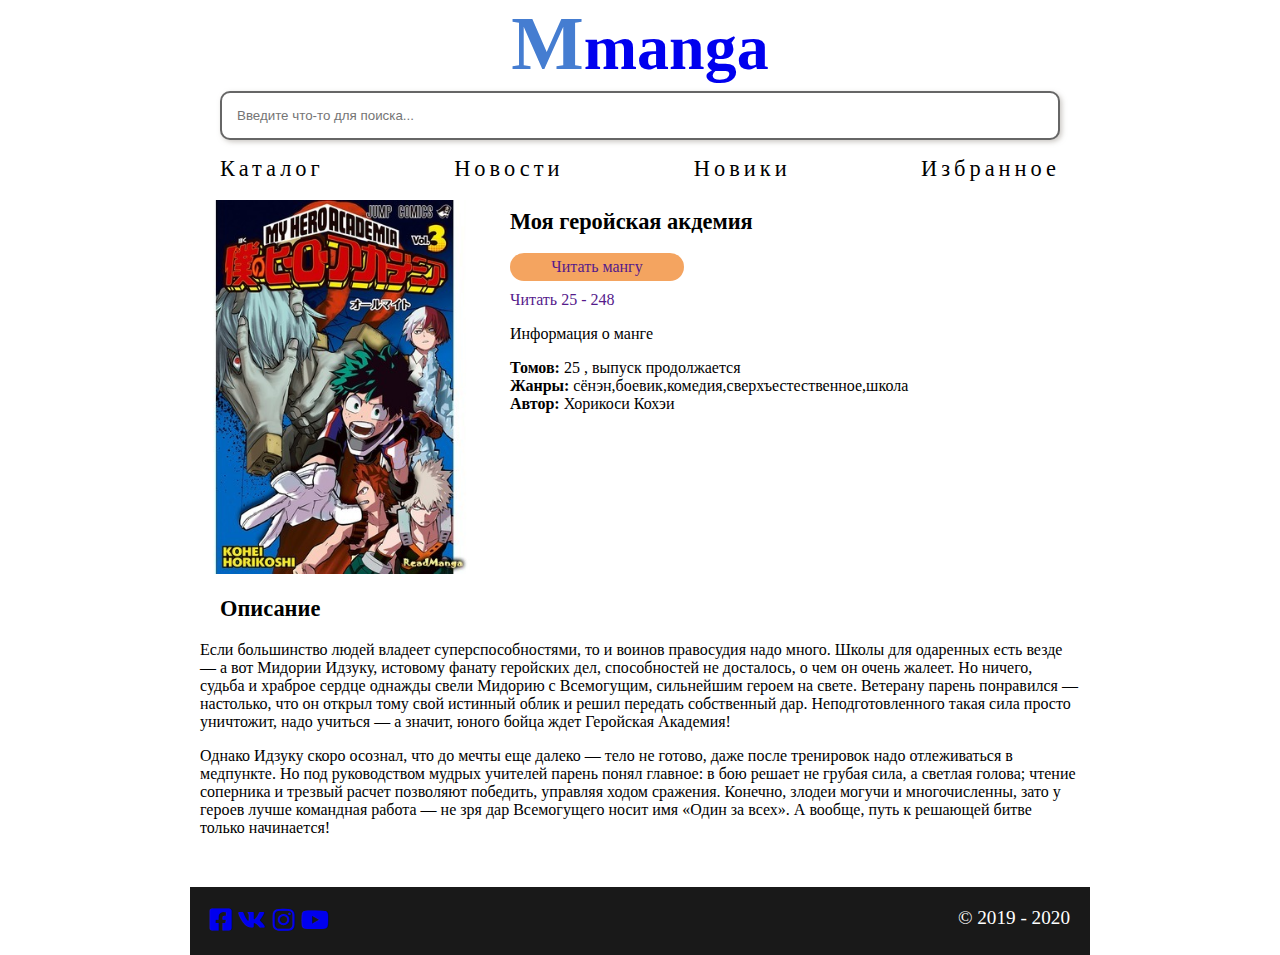
<file: manga/onePiece.html>
<!DOCTYPE html>
<html lang="en">

<head>
    <meta charset="UTF-8">
    <meta name="viewport" content="width=device-width, initial-scale=1.0">
    <meta http-equiv="X-UA-Compatible" content="ie=edge">
    <title>Читать мангу OnePiece</title>
    <link rel="stylesheet" href="./../css/style.css">
    <link rel="stylesheet" href="./../css/all.css">
    <link rel="stylesheet" href="./../css/fontawesome.css">
</head>

<body>
    <header>
        <div class="container">
            <nav>
                <div class="logo">
                    <h1>
                        <a href="./../index.html">
                            <span id="headM">M</span>manga
                        </a>
                    </h1>
                </div>
                <input class="search" type="text" placeholder="Введите что-то для поиска...">
                <ul class="topmenu">
                    <li class="down"><a href="#" class="catalog">Каталог </a>
                        <!-- <ul class="submenu">
                            <li><a href="#">Коллекции</a></li>
                            <li><a href="#">Популярное</a></li>
                            <li><a href="#">Жанры</a></li> 
                        </ul>  -->
                    </li>
                    <li><a href="#">Новости</a></li>
                    <li><a href="#">Новики</a></li>
                    <li><a href="#">Избранное</a></li>
                </ul>
            </nav>
        </div>
    </header>

    <section id="mangaPage">
        <div class="container">
            <div class="mangaTop">
                <p>
                    <h2>Манга <span>Ван Пис</span></h2>
                </p>
                <div class="description">
                    <div class="poster">
                        <img src="./../img/Posters/onePiecePoster1.jpg" alt="">
                    </div>
                    <div class="info">
                        <p>
                            <h2>Ван Пис / One Piece</h2>
                        </p>
                        <div class="readBtn"><a href="">Читать мангу</a></div>
                        <div class="readBtnSince"><a href="">Читать 95 - 959</a></div>
                        <div>
                            <p>Информация о манге</p>
                            <b>Томов: </b> 95, выпуск продолжается <br>
                            <b>Жанры: </b> сёнэн, боевик, психология ...<br>
                            <b>Автор: </b> Ода Эйитиро<br>
                        </div>

                    </div>
                </div>
                <div class="about">
                    <p>
                        <h2>Описание</h2>
                    </p>
                    <p>
                        Последние слова, произнесённые Королем Пиратов Гол Д. Роджером перед казнью, вдохновили многих
                        выйти
                        в море: «Мои сокровища? Я завещаю их тому, кто сможет их найти. Ищите! Я все оставил в одном
                        месте!». Лишённые сна и покоя люди ринулись на Гранд Лайн, самое опасное место в мире. Так
                        началась
                        великая эра пиратов... </p>

                    <p>
                        Но с каждым годом романтиков становилось все меньше, их постепенно вытесняли прагматичные
                        пираты-разбойники, которым награбленное добро было куда ближе, чем какие-то «никчёмные мечты».
                        Но
                        вот, одним прекрасным днем, семнадцатилетний Монки Д. Луффи исполнил заветную мечту детства —
                        отправился в море. Его цель — ни много, ни мало стать новым Королём Пиратов. За достаточно
                        короткий
                        срок юному капитану удаётся собрать команду, состоящую из не менее амбициозных искателей
                        приключений. И пусть ими движут совершенно разные устремления, главное, этим ребятам важны не
                        столько деньги и слава, сколько куда более ценное – принципы и верность друзьям. И ещё –
                        служение
                        Мечте. </p>

                    <p>
                        Что же, пока по Гранд Лайн плавают такие люди, Великая Эра Пиратов всегда будет с нами! </p>
                </div>
            </div>

        </div>
    </section>


    <footer>
        <div class="container">
            <div id="links">
                <a href="#"><i class="fab fa-facebook-square"></i></a>
                <a href="#"><i class="fab fa-vk"></i></a>
                <a href="#"><i class="fab fa-instagram"></i></a>
                <a href="#"><i class="fab fa-youtube"></i></a>
            </div>
            <div class="rights">

                &copy; 2019 - 2020
            </div>
        </div>

    </footer>

    <!-- <script src="./../js/script.js"></script> -->
    <script src="./../js/mangaPageScript.js"></script>
</body>

</html>
</file>
<file: css/style.css>
* {
  -webkit-transition: 1s;
  -o-transition: 1s;
  transition: 1s;
  -webkit-box-sizing: border-box;
  box-sizing: border-box; }

body {
  margin: 0;
  padding: 0; }

ul {
  list-style: none; }

a {
  text-decoration: none; }

.container {
  margin: 0 auto;
  max-width: 900px; }
  .container nav {
    display: -ms-grid;
    display: grid;
    grid-auto-flow: row;
    padding: 0 30px;
    margin-bottom: -23px; }
    .container nav .topmenu {
      display: -webkit-box;
      display: -ms-flexbox;
      display: flex;
      -webkit-box-pack: justify;
      -ms-flex-pack: justify;
      justify-content: space-between;
      padding: 0; }
      .container nav .topmenu ul {
        position: relative; }
      .container nav .topmenu > li {
        letter-spacing: 4px;
        font-size: 1.4em;
        color: black;
        -webkit-box-sizing: content-box;
        box-sizing: content-box; }
        .container nav .topmenu > li a {
          color: black;
          -webkit-transition: 0.5s;
          -o-transition: 0.5s;
          transition: 0.5s; }
          .container nav .topmenu > li a:hover {
            -webkit-transition: border-bottom 1s, color 0.2s;
            -o-transition: border-bottom 1s, color 0.2s;
            transition: border-bottom 1s, color 0.2s;
            border-bottom: solid 1px #d96464;
            color: rgba(217, 100, 100, 0.6); }

.down:hover > ul, .submenu:hover {
  display: block;
  color: #d96464;
  background-color: rgba(69, 125, 209, 0.8); }

.submenu {
  position: absolute;
  left: 0;
  display: none;
  text-align: start;
  width: 200px;
  padding: 10px;
  padding-left: 2px;
  border-radius: 0 0 5px 3px; }

.logo {
  -webkit-box-align: center;
  -ms-flex-align: center;
  align-items: center;
  height: 76px;
  margin-bottom: 15px;
  display: -ms-grid;
  display: grid;
  grid-auto-flow: column;
  text-align: center;
  font-size: 2em;
  cursor: pointer; }
  .logo h1 {
    margin: 0; }
  .logo span {
    font-size: 1.2em;
    font-weight: bold;
    color: #457dd1; }

.search {
  border: solid 2px rgba(0, 0, 0, 0.6);
  -webkit-box-shadow: 2px 2px 5px rgba(154, 147, 140, 0.5), 1px 1px 5px white;
  box-shadow: 2px 2px 5px rgba(154, 147, 140, 0.5), 1px 1px 5px white;
  padding: 15px;
  border-radius: 10px; }
  .search:focus {
    outline: none;
    -webkit-box-shadow: inset 2px 2px 5px rgba(154, 147, 140, 0.5), 1px 1px 5px white;
    box-shadow: inset 2px 2px 5px rgba(154, 147, 140, 0.5), 1px 1px 5px white; }

.popGrid {
  width: 100%; }

#popularGrid {
  display: -ms-grid;
  display: grid;
  grid-auto-flow: column;
  grid-gap: 4px;
  -ms-grid-columns: (1fr)[4];
  grid-template-columns: repeat(4, 1fr);
  -ms-grid-rows: 1fr 1fr;
  grid-template-rows: 1fr 1fr; }
  #popularGrid > div {
    margin-bottom: 10px;
    height: 300px; }
    #popularGrid > div img {
      height: 100%;
      width: 100%; }

h2 {
  font-size: 1.4em;
  margin-left: 20px; }

.readMore {
  color: orange;
  font-style: italic;
  cursor: pointer; }

footer .container {
  display: -ms-grid;
  display: grid;
  grid-auto-flow: column;
  padding: 20px;
  background: rgba(0, 0, 0, 0.9);
  font-size: 1.2em;
  color: white;
  margin-top: 50px; }
  footer .container .rights {
    text-align: end; }
  footer .container #links {
    font-size: 1.3em; }
    footer .container #links:hover {
      color: black; }

.mangaTop {
  margin-top: 15px; }

#mangaPage .description {
  display: -ms-grid;
  display: grid;
  grid-auto-flow: column;
  -ms-grid-columns: 1fr 2fr;
  grid-template-columns: 1fr 2fr;
  grid-gap: 30px;
  margin-bottom: -10px; }

#mangaPage .poster {
  padding: 10px; }
  #mangaPage .poster img {
    width: 100%; }

#mangaPage .info h2 {
  margin-left: 0; }

#mangaPage .info .readBtn {
  background-color: sandybrown;
  text-align: center;
  padding: 5px;
  width: 30%;
  border-radius: 20px;
  margin-bottom: 10px; }

#mangaPage .about {
  margin: 0 10px; }

.news .newsBlock {
  display: -ms-grid;
  display: grid;
  -webkit-box-sizing: content-box;
  box-sizing: content-box;
  grid-auto-flow: column;
  grid-gap: 5px;
  -ms-grid-columns: (1fr)[3];
  grid-template-columns: repeat(3, 1fr);
  -ms-grid-rows: (1fr)[2];
  grid-template-rows: repeat(2, 1fr); }
  .news .newsBlock > div {
    padding: 3px;
    border: solid 5px rgba(192, 192, 192, 0.5); }
    .news .newsBlock > div img {
      width: 100%; }
    .news .newsBlock > div:hover {
      color: #457dd1;
      cursor: pointer;
      border: solid 5px rgba(69, 125, 209, 0.5); }

.news .newType {
  font-size: 1.2em;
  margin-left: 10px;
  text-transform: uppercase; }

.news .newTitle {
  text-transform: uppercase;
  padding: 0 4px; }

.news .newDateAuthor {
  font-size: 0.8em;
  color: black; }
  .news .newDateAuthor a {
    color: orange; }
    .news .newDateAuthor a:hover {
      color: #d96464; }

.news .shareIn {
  color: black;
  list-style: none; }
  .news .shareIn li {
    float: left;
    margin-right: 4px; }
</file>
